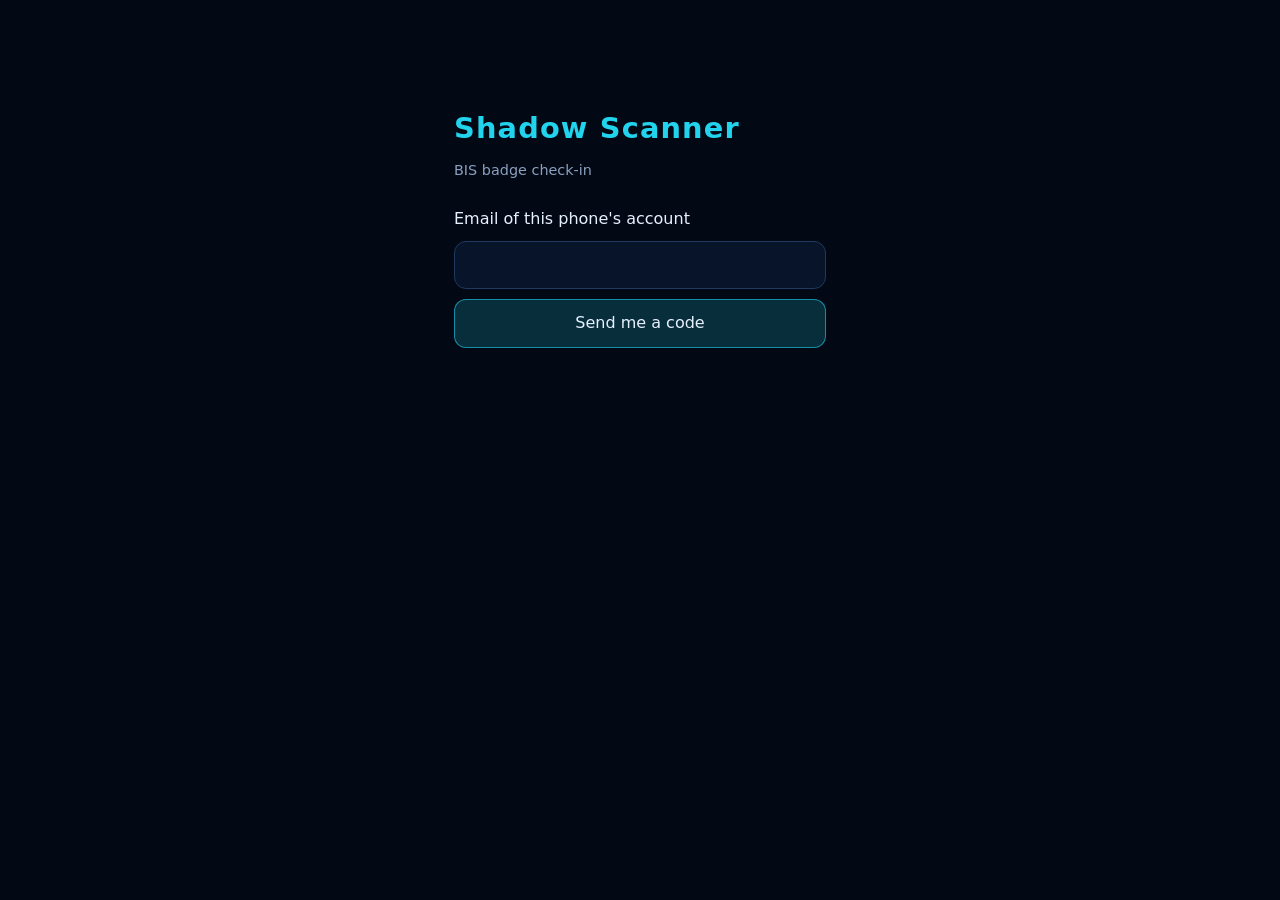
<file: index.html>
<!doctype html>
<html lang="en">
<head>
  <meta charset="utf-8">
  <meta name="viewport" content="width=device-width, initial-scale=1, viewport-fit=cover">
  <meta http-equiv="Content-Security-Policy" content="default-src 'self'; script-src 'self'; style-src 'self'; img-src 'self' data:; connect-src 'self' https://*.supabase.co; object-src 'none'; base-uri 'self'; form-action 'self'">
  <meta name="referrer" content="no-referrer">
  <meta name="theme-color" content="#030914">
  <title>Shadow Scanner</title>
  <link rel="manifest" href="manifest.webmanifest">
  <link rel="icon" href="icon.svg" type="image/svg+xml">
  <link rel="stylesheet" href="app.css">
  <script src="config.js" defer></script>
  <script src="app.js" defer></script>
</head>
<body>
  <!-- Sign in: email, then the 6-digit code Supabase emails (only whitelisted accounts can get one). -->
  <main class="login" id="login" hidden>
    <h1>Shadow Scanner</h1>
    <p class="muted">BIS badge check-in</p>
    <form id="email-form">
      <label for="email">Email of this phone's account</label>
      <input id="email" type="email" autocomplete="email" required>
      <button>Send me a code</button>
    </form>
    <form id="code-form" hidden>
      <label for="code">6-digit code from the email</label>
      <input id="code" inputmode="numeric" autocomplete="one-time-code" pattern="[0-9]{6,10}" required>
      <button>Sign in</button>
      <button type="button" class="link" id="back">Use another email</button>
    </form>
    <p class="msg" id="login-msg" role="alert"></p>
  </main>

  <!-- Scanner: camera full screen, result card at the bottom. -->
  <main class="scan" id="scan" hidden>
    <video id="video" playsinline muted></video>
    <div class="frame" aria-hidden="true"></div>
    <header class="bar">
      <span id="device" class="chip"></span>
      <span class="chip" id="today" title="Scans on this phone today">0 today</span>
      <span class="chip" id="pending" title="Waiting to upload" hidden></span>
      <button class="chip" id="swap" aria-label="Switch between front and rear camera">⟲ Camera</button>
      <button class="chip" id="menu-btn" aria-label="Menu">☰</button>
    </header>
    <section class="result" id="result" aria-live="assertive">
      <b id="r-name">Ready</b>
      <span id="r-line">Show a badge to the camera</span>
    </section>
    <p class="msg cam-msg" id="cam-msg" role="alert"></p>
    <dialog id="menu">
      <form method="dialog" class="menu">
        <p class="muted" id="who"></p>
        <label for="manual">Type a student's code (e.g. ALG-0042)</label>
        <div class="row"><input id="manual" autocapitalize="characters" autocomplete="off"><button id="manual-go" value="manual">Check in</button></div>
        <label for="device-name">Name of this phone</label>
        <div class="row"><input id="device-name" maxlength="40" placeholder="Algiers gate"><button value="device">Save</button></div>
        <button value="refresh">Reload the lists</button>
        <button value="signout" class="danger">Sign out</button>
        <button value="close" class="link">Close</button>
        <p class="muted" id="roster-info"></p>
      </form>
    </dialog>
  </main>
</body>
</html>
</file>
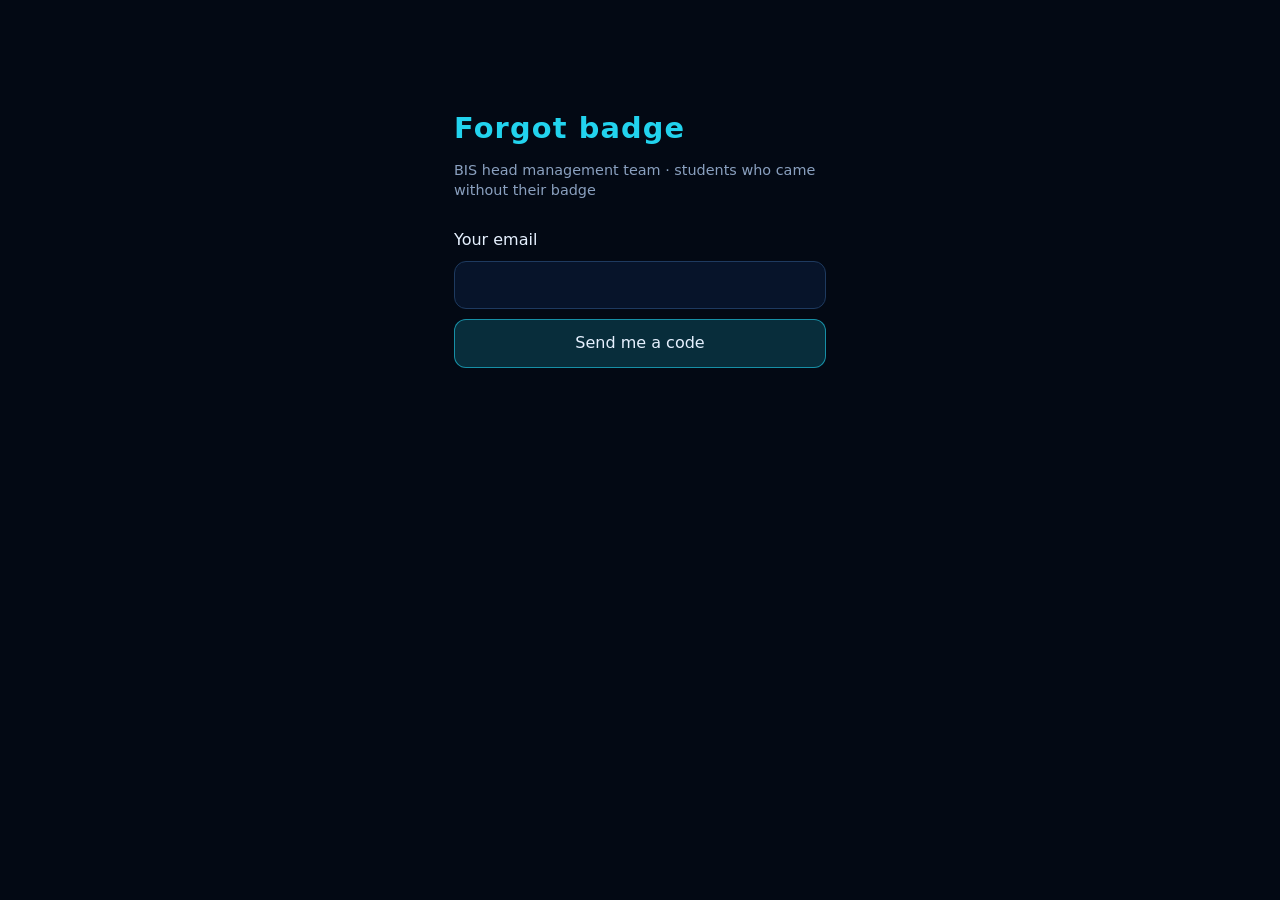
<file: entries.html>
<!doctype html>
<html lang="en">
<head>
  <meta charset="utf-8">
  <meta name="viewport" content="width=device-width, initial-scale=1, viewport-fit=cover">
  <meta http-equiv="Content-Security-Policy" content="default-src 'self'; script-src 'self'; style-src 'self'; img-src 'self' data:; connect-src 'self' https://*.supabase.co; object-src 'none'; base-uri 'self'; form-action 'self'">
  <meta name="referrer" content="no-referrer">
  <meta name="theme-color" content="#030914">
  <title>Shadow · Forgot badge</title>
  <link rel="manifest" href="entries.webmanifest">
  <link rel="icon" href="icon.svg" type="image/svg+xml">
  <link rel="stylesheet" href="app.css">
  <script src="config.js" defer></script>
  <script src="entries.js" defer></script>
</head>
<body>
  <!-- Sign in: email, then the 6-digit code Supabase emails (only accounts the director allowed in Shadow). -->
  <main class="login" id="login" hidden>
    <h1>Forgot badge</h1>
    <p class="muted">BIS head management team · students who came without their badge</p>
    <form id="email-form">
      <label for="email">Your email</label>
      <input id="email" type="email" autocomplete="email" required>
      <button>Send me a code</button>
    </form>
    <form id="code-form" hidden>
      <label for="code">6-digit code from the email</label>
      <input id="code" inputmode="numeric" autocomplete="one-time-code" pattern="[0-9]{6,10}" required>
      <button>Sign in</button>
      <button type="button" class="link" id="back">Use another email</button>
    </form>
    <p class="msg" id="login-msg" role="alert"></p>
  </main>

  <!-- One entry: a student of this account's school, arrival or leaving, the time, an optional comment. -->
  <main class="entries" id="main" hidden>
    <header class="ent-head">
      <div><h1>Forgot badge</h1><p class="muted"><span id="school"></span> <span id="who"></span></p></div>
      <button type="button" class="link" id="signout">Sign out</button>
    </header>
    <p class="msg" id="stopped" role="alert" hidden></p>
    <form id="entry" class="ent-form">
      <label for="klass">Class</label>
      <select id="klass"><option value="">All classes</option></select>
      <label for="find">Search a name</label>
      <input id="find" type="search" autocomplete="off" placeholder="Type part of the name">
      <label for="student">Student</label>
      <select id="student" required><option value="">Choose a student</option></select>
      <fieldset class="seg"><legend>Arrival or leaving</legend>
        <label><input type="radio" name="direction" value="arrival" checked> Arrival</label>
        <label><input type="radio" name="direction" value="leaving"> Leaving</label>
      </fieldset>
      <label for="hhmm">Time</label>
      <input id="hhmm" type="time" required>
      <label for="note">Comment (optional)</label>
      <input id="note" maxlength="200" autocomplete="off" placeholder="e.g. came with a parent">
      <button id="save">Save</button>
      <p class="msg" id="msg" role="status"></p>
    </form>
    <section class="ent-today">
      <button type="button" id="download">Download today's attendance (Excel)</button>
      <p class="msg" id="download-msg" role="status"></p>
      <h2>Today's entries</h2>
      <ul class="ent-list" id="today"><li class="muted">None yet.</li></ul>
    </section>
  </main>
</body>
</html>
</file>
<file: app.css>
* { box-sizing: border-box; }
html, body { margin: 0; height: 100%; background: #030914; color: #e6f1ff; font: 16px/1.4 system-ui, -apple-system, "Segoe UI", Roboto, sans-serif; }
[hidden] { display: none !important; }
button, input { font: inherit; }
button { border: 1px solid rgba(34, 211, 238, .6); background: rgba(34, 211, 238, .18); color: #e6f1ff; border-radius: 12px; padding: 12px 16px; cursor: pointer; }
button.link { background: none; border: 0; color: #7dd3fc; text-decoration: underline; }
button.danger { border-color: rgba(248, 113, 113, .6); background: rgba(248, 113, 113, .15); }
input { width: 100%; padding: 12px; border-radius: 12px; border: 1px solid #1e3a5f; background: #07142a; color: #e6f1ff; }
.muted { color: #8aa0bf; margin: 0; font-size: .9rem; }
.msg { min-height: 1.4em; color: #fca5a5; }

.login { max-width: 420px; margin: 0 auto; padding: 12vh 24px 24px; display: flex; flex-direction: column; gap: 12px; }
.login h1 { margin: 0; font-size: 1.8rem; letter-spacing: .04em; color: #22d3ee; }
.login form { display: flex; flex-direction: column; gap: 10px; margin-top: 16px; }

.scan { position: fixed; inset: 0; overflow: hidden; }
#video { position: absolute; inset: 0; width: 100%; height: 100%; object-fit: cover; background: #000; }
#video.mirror { transform: scaleX(-1); }   /* front camera: shown like a mirror (the QR is still read from the real image) */
.frame { position: absolute; left: 50%; top: 42%; width: min(68vw, 320px); aspect-ratio: 1; transform: translate(-50%, -50%);
  border: 3px solid rgba(34, 211, 238, .9); border-radius: 22px; box-shadow: 0 0 0 100vmax rgba(3, 9, 20, .45); }
.bar { position: absolute; top: 0; left: 0; right: 0; display: flex; gap: 8px; align-items: center; padding: max(10px, env(safe-area-inset-top)) 12px 10px; }
.chip { background: rgba(3, 9, 20, .75); border: 1px solid #1e3a5f; border-radius: 999px; padding: 6px 12px; font-size: .85rem; }
#device { margin-right: auto; }
#pending { color: #fbbf24; }
.result { position: absolute; left: 12px; right: 12px; bottom: max(16px, env(safe-area-inset-bottom)); padding: 18px 20px; border-radius: 20px;
  background: rgba(3, 9, 20, .88); border: 2px solid #1e3a5f; display: flex; flex-direction: column; gap: 4px; transition: background .12s, border-color .12s; }
.result b { font-size: 1.6rem; line-height: 1.15; }
.result span { color: #b6c6dd; font-size: 1.05rem; }
.result.ok { background: rgba(5, 150, 105, .93); border-color: #34d399; }
.result.again { background: rgba(180, 83, 9, .93); border-color: #fbbf24; }
.result.bad { background: rgba(185, 28, 28, .93); border-color: #f87171; }
.result.ok span, .result.again span, .result.bad span { color: #fff; }
.cam-msg { position: absolute; top: 64px; left: 12px; right: 12px; text-align: center; }
dialog { border: 1px solid #1e3a5f; border-radius: 18px; background: #07142a; color: #e6f1ff; width: min(92vw, 420px); padding: 18px; }
dialog::backdrop { background: rgba(0, 0, 0, .6); }
.menu { display: flex; flex-direction: column; gap: 10px; }
.menu .row { display: flex; gap: 8px; }

/* Forgot-badge page (entries.html, ADR 0021) */
select { font: inherit; width: 100%; padding: 12px; border-radius: 12px; border: 1px solid #1e3a5f; background: #07142a; color: #e6f1ff; }
.entries { max-width: 520px; margin: 0 auto; padding: max(16px, env(safe-area-inset-top)) 18px 32px; display: flex; flex-direction: column; gap: 14px; }
.ent-head { display: flex; justify-content: space-between; align-items: flex-start; gap: 12px; }
.ent-head h1 { margin: 0; font-size: 1.5rem; color: #22d3ee; }
.ent-form { display: flex; flex-direction: column; gap: 8px; }
.ent-form label { color: #b6c6dd; font-size: .9rem; }
.seg { display: flex; gap: 8px; border: 0; padding: 0; margin: 4px 0; }
.seg legend { color: #b6c6dd; font-size: .9rem; margin-bottom: 6px; }
.seg label { flex: 1; display: flex; align-items: center; justify-content: center; gap: 8px; padding: 12px; border-radius: 12px; border: 1px solid #1e3a5f; color: #e6f1ff; font-size: 1rem; cursor: pointer; }
.seg label:has(input:checked) { border-color: #22d3ee; background: rgba(34, 211, 238, .18); }
.seg input { width: auto; }
.msg.ok { color: #6ee7b7; }
.ent-today h2 { font-size: 1.05rem; margin: 8px 0; }
.ent-list { list-style: none; margin: 0; padding: 0; display: flex; flex-direction: column; gap: 6px; }
.ent-list li { display: flex; flex-direction: column; gap: 2px; padding: 10px 12px; border-radius: 12px; border: 1px solid #1e3a5f; }
.ent-list li span { color: #b6c6dd; font-size: .9rem; }
.ent-list li.ok { border-color: rgba(52, 211, 153, .6); }
.ent-list li.bad { border-color: rgba(248, 113, 113, .6); }
.ent-list li.wait { border-color: rgba(251, 191, 36, .5); }
.ent-today > button { width: 100%; }
</file>
